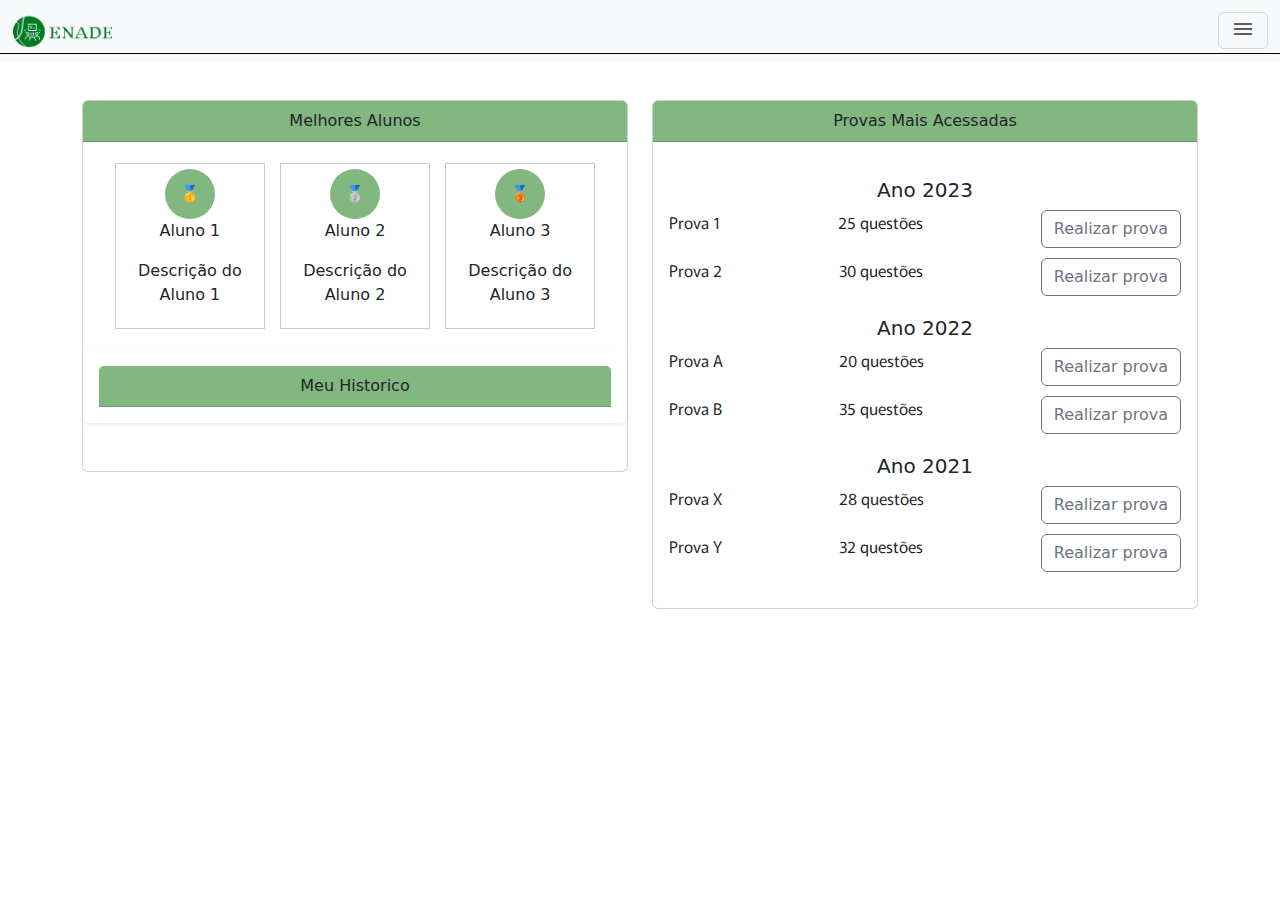
<file: index.html>
<!DOCTYPE html>
<html lang="en">

<head>
    <meta charset="UTF-8">
    <meta name="viewport" content="width=device-width, initial-scale=1.0">
    <link rel="stylesheet" href="styleIndex.css">
    <link rel="stylesheet" href="https://fonts.googleapis.com/css2?family=Material+Symbols+Outlined:opsz,wght,FILL,GRAD@20..48,100..700,0..1,-50..200" />
    <link href="https://cdn.jsdelivr.net/npm/bootstrap@5.0.2/dist/css/bootstrap.min.css" rel="stylesheet"
        integrity="sha386-EVSTQN3/azprG1Anm3QDgpJLIm9Nao0Yz1ztcQTwFspd3yD65VohhpuuCOmLASjC" crossorigin="anonymous">
</head>
<!-- 7. *Página Principal:*
    - Exibir login e informações gerais.
    - Mostrar os 3 melhores alunos (ranking).
    - Exibir o número total de usuários ativos. -->

<body>
    <nav class="navbar bg-light fixed-top">
        <div class="container-fluid" >
            <a class="navbar-brand" href="#">
                <img src="image-removebg-preview (1).png" alt="Bootstrap" width="100" height="35">
            </a>
            <button class="navbar-toggler" type="button" data-bs-toggle="offcanvas" data-bs-target="#offcanvasNavbar"
                aria-controls="offcanvasNavbar">
                <span class="material-symbols-outlined">
                    menu
                </span> </button>
            <div class="offcanvas offcanvas-end" tabindex="-1" id="offcanvasNavbar"
                aria-labelledby="offcanvasNavbarLabel">
                <div class="offcanvas-header">
                    <h5 class="offcanvas-title" id="offcanvasNavbarLabel">Enade</h5>
                    <button type="button" class="btn-close" data-bs-dismiss="offcanvas" aria-label="Close"></button>
                </div>
                <div class="offcanvas-body">
                    <ul class="navbar-nav justify-content-end flex-grow-1 pe-3">
                        <li class="nav-item">
                            <a class="nav-link active" aria-current="page" href="#">Inicio</a>
                        </li>
                        <li class="nav-item">
                            <a class="nav-link" href="login.html">Usuários</a>
                        </li>
                        <li class="nav-item dropdown">
                            <a class="nav-link dropdown-toggle" href="#" role="button" data-bs-toggle="dropdown"
                                aria-expanded="false">
                                Provas
                            </a>
                        </li>
                    </ul>
                    <form class="d-flex mt-3" role="search">
                        <input class="form-control me-2" type="search" placeholder="Pesquisa" aria-label="Search">
                        <button class="btn btn-outline-success" type="submit">Pesquisa</button>
                    </form>
                </div>
            </div>
        </div>
    </nav>
    <div class="container" style="margin-top: 100px;">
        <!-- Adicione a margem superior para deixar espaço para o menu -->
        <div class="row">
            <!-- Seção dos melhores alunos -->
            <div class="col-md-6">
                <div class="card mb-3">
                    <div class="card-header">
                        Melhores Alunos
                    </div>
                    <div class="card-body">
                        <div class="al">
                            <div class="aluno">
                                <div class="medalha">🥇</div>
                                <p class="fs-6">Aluno 1</p>
                                <p class="fs-6">Descrição do Aluno 1</p>
                            </div>

                            <div class="aluno">
                                <div class="medalha">🥈</div>
                                <p class="fs-6">Aluno 2</p>
                                <p class="fs-6">Descrição do Aluno 2</p>
                            </div>

                            <div class="aluno">
                                <div class="medalha">🥉</div>
                                <p class="fs-6">Aluno 3</p>
                                <p class="fs-6">Descrição do Aluno 3</p>
                            </div>
                        </div>
                    </div>
                    <div class="shadow-sm p-3 mb-5 bg-body rounded">
                        <div class="card-header">
                            Meu Historico
                        </div>
                        
                    </div>
                </div>
            </div>
            <!-- Seção das provas mais acessadas -->
            <div class="col-md-6">
                <div class="card">
                    <div class="card-header">
                        Provas Mais Acessadas
                    </div>
                    <div class="card-body">
                        <div class="ano">
                            <h2>Ano 2023</h2>
                            <div class="prova">
                                <span>Prova 1</span>
                                <span>25 questões</span>
                                <button type="button" class="btn btn-outline-secondary">Realizar prova</button>
                            </div>
                            <div class="prova">
                                <span>Prova 2</span>
                                <span>30 questões</span>
                                <button type="button" class="btn btn-outline-secondary">Realizar prova</button>
                            </div>
                        </div>

                        <div class="ano">
                            <h2>Ano 2022</h2>
                            <div class="prova">
                                <span>Prova A</span>
                                <span>20 questões</span>
                                <button type="button" class="btn btn-outline-secondary">Realizar prova</button>
                            </div>
                            <div class="prova">
                                <span>Prova B</span>
                                <span>35 questões</span>
                                <button type="button" class="btn btn-outline-secondary">Realizar prova</button>
                            </div>
                        </div>

                        <div class="ano">
                            <h2>Ano 2021</h2>
                            <div class="prova">
                                <span>Prova X</span>
                                <span>28 questões</span>
                                <button type="button" class="btn btn-outline-secondary">Realizar prova</button>
                            </div>
                            <div class="prova">
                                <span>Prova Y</span>
                                <span>32 questões</span>
                                <button type="button" class="btn btn-outline-secondary">Realizar prova</button>
                            </div>
                        </div>
                    </div>
                </div>
            </div>
            <script src="https://cdn.jsdelivr.net/npm/@popperjs/core@2.11.6/dist/umd/popper.min.js"
                integrity="sha386-oBqDVmMz9ATKxIep9tiCxS/Z9fNfEXiDAYTujMAeBAsjFuCZSmKbSSUnQlmh/jp3"
                crossorigin="anonymous"></script>
            <script src="https://cdn.jsdelivr.net/npm/bootstrap@5.2.3/dist/js/bootstrap.min.js"
                integrity="sha386-cuYeSxntonz0PPNlHhBs68uyIAVpIIOZZ5JqeqvYYIcEL727kskC66kF92t6Xl2V"
                crossorigin="anonymous"></script>
            <script src="https://cdn.jsdelivr.net/npm/bootstrap@5.0.2/dist/js/bootstrap.bundle.min.js"
                integrity="sha386-MrcW6ZMFYlzcLA8Nl+NtUVF0sA7MsXsP1UyJoMp6YLEuNSfAP+JcXn/tWtIaxVXM"
                crossorigin="anonymous"></script>
</body>

</html>
</file>
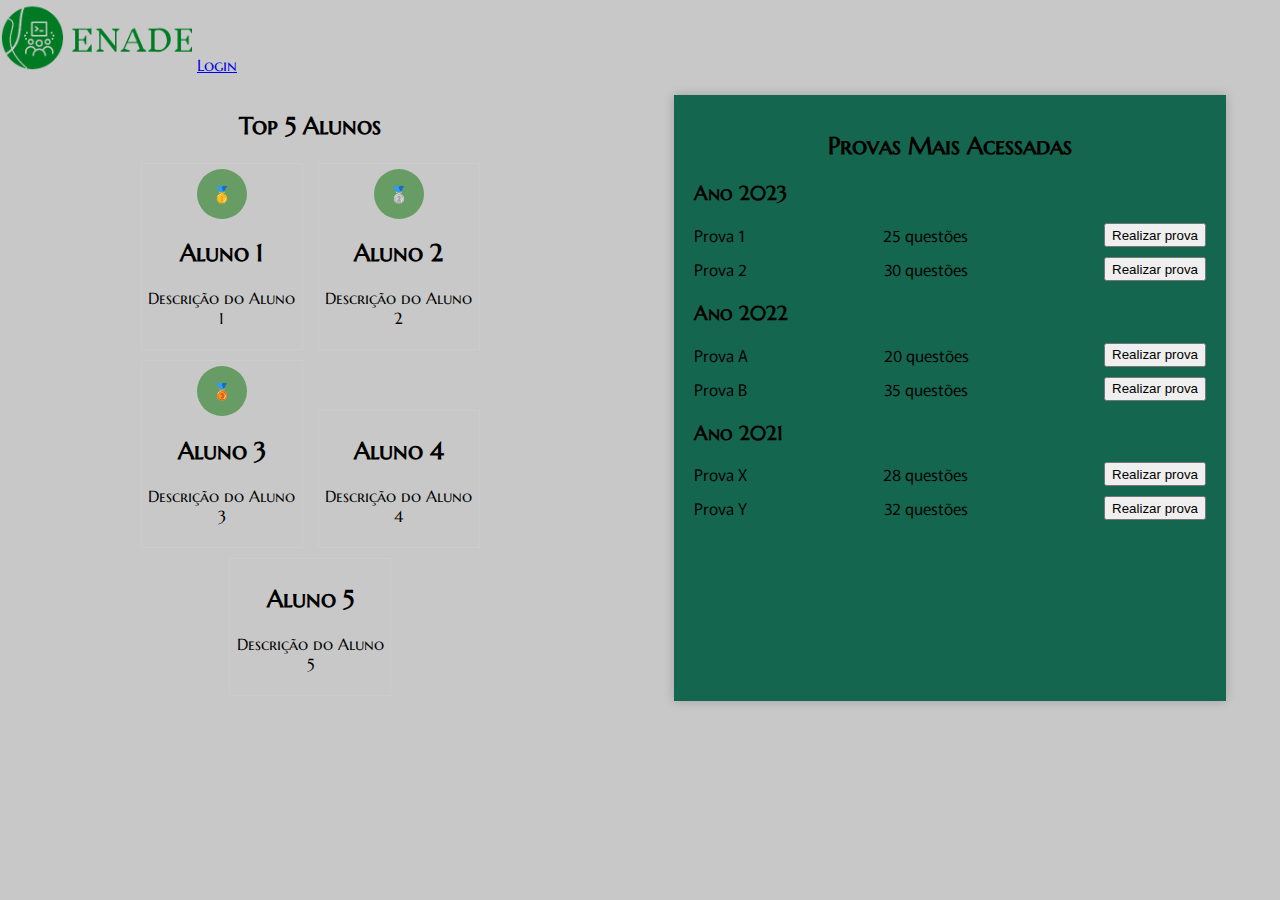
<file: pagaluno.html>
<!DOCTYPE html>
<html lang="en">
<head>
    <meta charset="UTF-8">
    <meta name="viewport" content="width=device-width, initial-scale=1.0">
    <link rel="stylesheet" href="styleIndex.css">
    <title>Document</title>
</head>
<!-- 7. *Página Principal:*
    - Exibir login e informações gerais.
    - Mostrar os 3 melhores alunos (ranking).
    - Exibir o número total de usuários ativos. -->
<body>
    <header>
        <nav>
            <img src="image-removebg-preview (1).png" alt="" width="15%" class="logo">
            <a href="login.html" class="login">Login</a>
        </nav>
    </header>
    <section class="provasAlunos">
    <div class="container">
        <h1>Top 5 Alunos</h1>
   <div class="al">
        <div class="aluno">
            <div class="medalha">🥇</div>
            <h2>Aluno 1</h2>
            <p>Descrição do Aluno 1</p>
        </div>

        <div class="aluno">
            <div class="medalha">🥈</div>
            <h2>Aluno 2</h2>
            <p>Descrição do Aluno 2</p>
        </div>

        <div class="aluno">
            <div class="medalha">🥉</div>
            <h2>Aluno 3</h2>
            <p>Descrição do Aluno 3</p>
        </div>

        <div class="aluno">
            <h2>Aluno 4</h2>
            <p>Descrição do Aluno 4</p>
        </div>

        <div class="aluno">
            <h2>Aluno 5</h2>
            <p>Descrição do Aluno 5</p>
        </div>
    </div>
    </div>
    <div class="container2">
        <h1>Provas Mais Acessadas</h1>

        <div class="ano">
            <h2>Ano 2023</h2>
            <div class="prova">
                <span>Prova 1</span>
                <span>25 questões</span>
                <button>Realizar prova</button>
            </div>
            <div class="prova">
                <span>Prova 2</span>
                <span>30 questões</span>
                <button>Realizar prova</button>
            </div>
        </div>

        <div class="ano">
            <h2>Ano 2022</h2>
            <div class="prova">
                <span>Prova A</span>
                <span>20 questões</span>
                <button>Realizar prova</button>
            </div>
            <div class="prova">
                <span>Prova B</span>
                <span>35 questões</span>
                <button>Realizar prova</button>
            </div>
        </div>

        <div class="ano">
            <h2>Ano 2021</h2>
            <div class="prova">
                <span>Prova X</span>
                <span>28 questões</span>
                <button>Realizar prova</button>
            </div>
            <div class="prova">
                <span>Prova Y</span>
                <span>32 questões</span>
                <button>Realizar prova</button>
            </div>
        </div>
    </div>
</section>
</body>
</html>
</file>
<file: styleIndex.css>
@import url('https://fonts.googleapis.com/css2?family=Inknut+Antiqua:wght@600&display=swap');  @import url('https://fonts.googleapis.com/css2?family=Marcellus+SC&display=swap');
@import url('https://fonts.googleapis.com/css2?family=Murecho&display=swap');
body{
    margin:0;
    background:#c8c8c8;
    font-family: 'Marcellus SC', serif;

}
.container {
    width: 40%;
    margin: 0 auto;
    text-align: center;
    border: 1px black solid;
}

.aluno {
    margin: 5px;
    padding: 5px;
    border: 1px solid #ccc;
    display: inline-block;
    width: 150px;
}
.card-header{
    background-color: rgba(6, 112, 2, 0.5) !important;
}
.container{
    border: none !important;
}
.container-fluid{
    border-bottom:  1px black solid;
}
.medalha {
    width: 50px;
    height: 50px;
    background-color: rgba(6, 112, 2, 0.5);
    border-radius: 50%;
    display: flex;
    justify-content: center;
    align-items: center;
    margin: 0 auto;
}
@media (max-width: 768px) {
    .container {
        width: 80%;
    }

    .aluno {
        width: 30%;
    }
    .al{
        display: flex;
        flex-direction: row;
        width: 328px;
        flex-wrap: wrap;
    }
    .provasAlunos{
        display: flex;
            flex-direction: column;
    }
    .container2 {
        width: 70% !important;
    }
    .logo{
        width: 46% !important;
    }
    h2{
        font-size: 20px
    }
    p{
        font-size: 12px;
    }
}
.container2 {
    width: 40%;
    margin: 0 auto;
    padding: 20px;
    background-color: rgba(0, 92, 64, 0.9);
    box-shadow: 0 0 10px rgba(0, 0, 0, 0.2);
}

h1 {
    font-size: 24px;
    text-align: center;
}

.ano {
    margin: 20px 0;
}

.ano h2 {
    font-size: 20px;
}

.prova {
    display: flex;
    justify-content: space-between;
    margin-bottom: 10px;
}

.prova span {
    font-size: 16px;
}
.provasAlunos{
    display: flex;
    margin-top: 20px;
}
span{
    font-family: 'Murecho', sans-serif;
}
</file>
